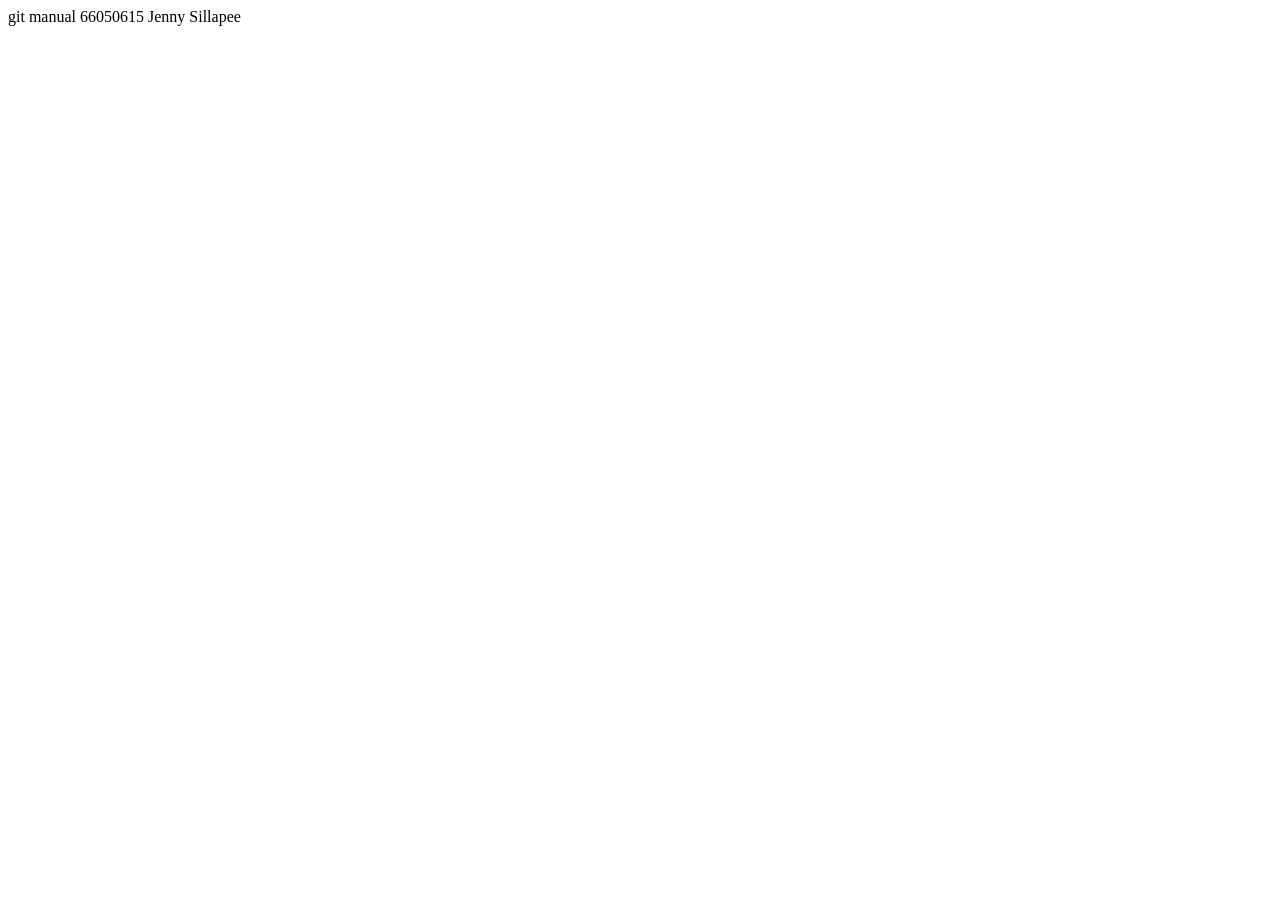
<file: index.html>
<!DOCTYPE html>
<html lang="en">
<head>
    <meta charset="UTF-8">
    <meta name="viewport" content="width=device-width, initial-scale=1.0">
    <title>Document</title>
</head>
<body>
    git manual 66050615 Jenny Sillapee
</body>
</html>
</file>
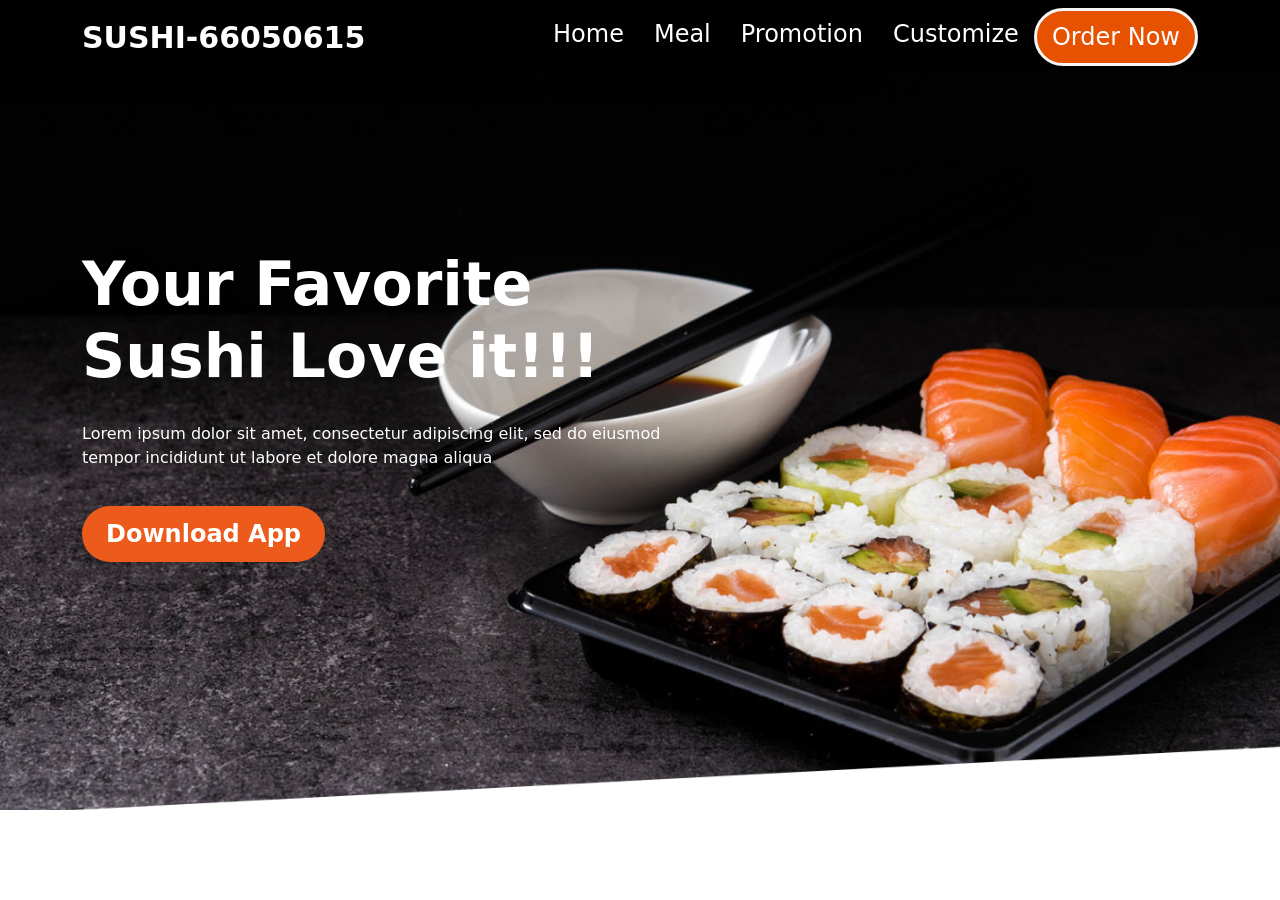
<file: sushishop.html>
<html lang="en">

<head>
    <meta charset="UTF-8">
    <meta http-equiv="X-UA-Compatible" content="IE=edge">
    <meta name="viewport" content="width=device-width, initial-scale=1.0">
    <title>Home | Sushi Website</title>
    <!-- <link rel="stylesheet" href="bootstrap/css/bootstrap.min.css"> -->
    <link href="https://cdn.jsdelivr.net/npm/bootstrap@5.0.0-beta1/dist/css/bootstrap.min.css" rel="stylesheet"
        integrity="sha384-giJF6kkoqNQ00vy+HMDP7azOuL0xtbfIcaT9wjKHr8RbDVddVHyTfAAsrekwKmP1" crossorigin="anonymous">
    <link rel="stylesheet" href="css/custom.css">
</head>

<body>
    <nav class="navbar navbar-expand-lg navbar-dark bg-dark fixed-top">
        <div class="container">
            <a class="navbar-brand" href="#">SUSHI-66050615</a>
            <button class="navbar-toggler" type="button" data-bs-toggle="collapse"
                data-bs-target="#navbarSupportedContent" aria-controls="navbarSupportedContent" aria-expanded="false"
                aria-label="Toggle navigation">
                <span class="navbar-toggler-icon"></span>
            </button>
            <div class="collapse navbar-collapse" id="navbarSupportedContent">
                <ul class="navbar-nav ms-auto mb-2 mb-lg-0">
                    <li class="nav-item">
                        <a class="nav-link active" aria-current="page" href="#">Home</a>
                    </li>
                    <li class="nav-item">
                        <a class="nav-link" href="#">Meal</a>
                    </li>
                    <li class="nav-item">
                        <a class="nav-link" href="#">Promotion</a>
                    </li>
                    <li class="nav-item">
                        <a class="nav-link" href="#">Customize</a>
                    </li>
                    <li class="nav-item">
                        <a class="nav-link btn-download" href="#">Order Now</a>
                    </li>
                </ul>
            </div>
        </div>
    </nav>

   <section class="header">
        <div class ="header-content">
            <div class="container d-flex align-items-center">
                <div class="head-content">
                    <h1>Your Favorite Sushi Love it!!!</h1>
                    <p>Lorem ipsum dolor sit amet, consectetur adipiscing elit, sed do eiusmod tempor incididunt ut labore et dolore magna aliqua</p>
                    <button class="btn-download">Download App</button>
                </div>
            </div>
        </div>
    </section>



    <!-- <script src="bootstrap/js/bootstrap.min.js"></script> -->
    <script src="https://cdn.jsdelivr.net/npm/bootstrap@5.0.0-beta1/dist/js/bootstrap.bundle.min.js"
        integrity="sha384-ygbV9kiqUc6oa4msXn9868pTtWMgiQaeYH7/t7LECLbyPA2x65Kgf80OJFdroafW"
        crossorigin="anonymous"></script>
    <script src="js/main.js"></script>
</body>

</html>
</file>
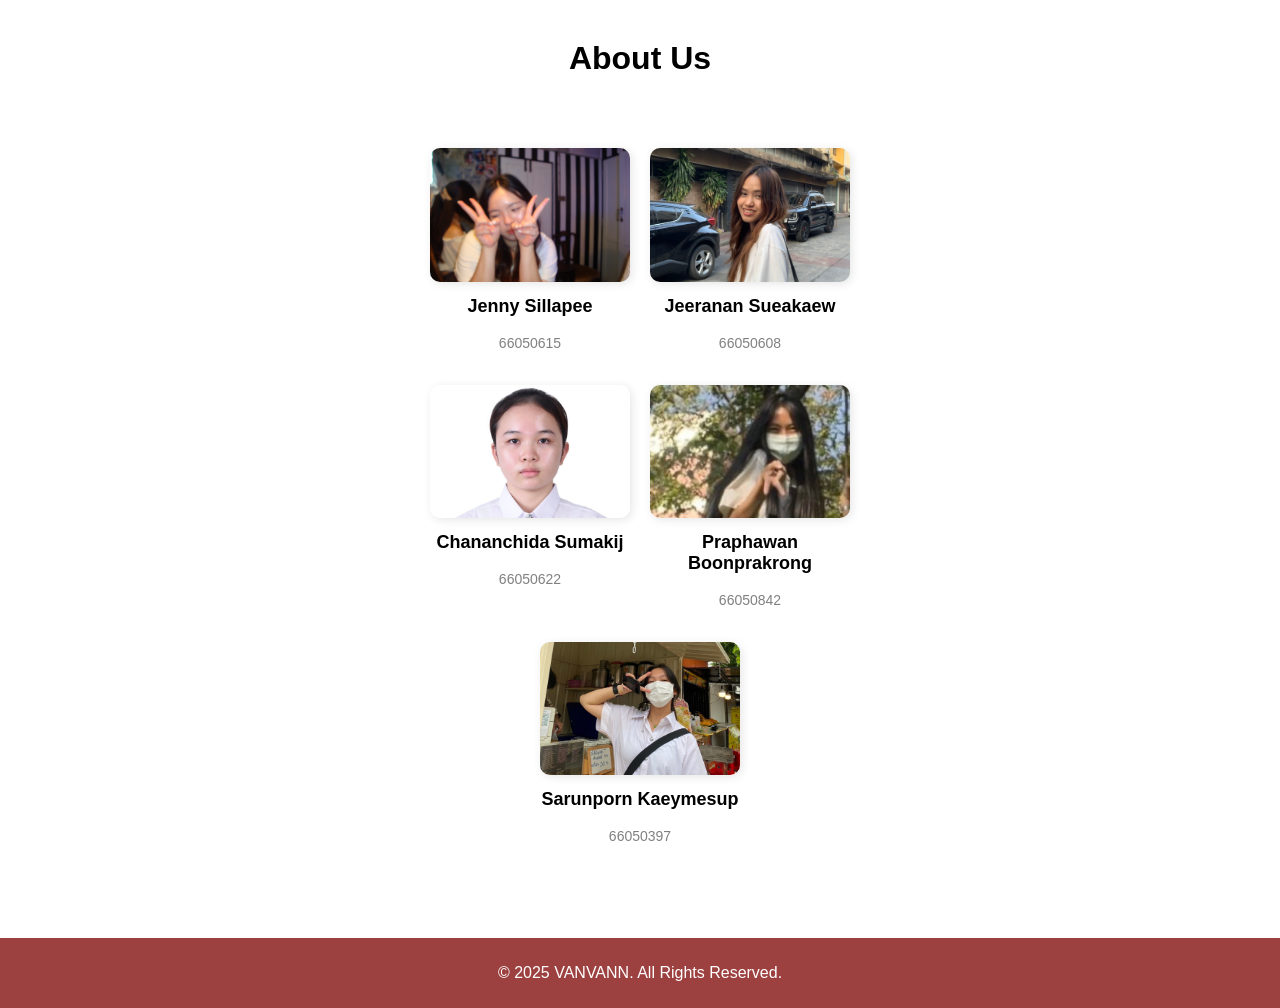
<file: vanvannweb/AboutUs.html>
<!DOCTYPE html>
<html lang="en">
<head>
    <meta charset="UTF-8">
    <meta name="viewport" content="width=device-width, initial-scale=1.0">
    <title>About Us - VANVANN</title>
    <link rel="stylesheet" href="style.css">
</head>
<body>
    <header1>
        <div class="wrapper">
            <h1>About Us</h1>
        </div>
    </header1>

    <section class="team-section">
        <div class="wrapper">
            <div class="team-container">
                <div class="team-member">
                    <img src="img/jenny.jpg" alt="สมาชิก 1">
                    <h3>Jenny Sillapee</h3>
                    <p>66050615</p>
                </div>
                <div class="team-member">
                    <img src="img/film.jpg" alt="สมาชิก 2">
                    <h3>Jeeranan Sueakaew</h3>
                    <p>66050608</p>
                </div>
                <div class="team-member">
                    <img src="img/boat.jpg" alt="สมาชิก 3">
                    <h3>Chananchida Sumakij</h3>
                    <p>66050622</p>
                </div>
                <div class="team-member">
                    <img src="img/aum.jpg" alt="สมาชิก 4">
                    <h3>Praphawan Boonprakrong</h3>
                    <p>66050842</p>
                </div>
                <div class="team-member">
                    <img src="img/ice.jpg" alt="สมาชิก 5">
                    <h3>Sarunporn Kaeymesup</h3>
                    <p>66050397</p>
                </div>
            </div>
        </div>
    </section>

    <footer>
        <div class="wrapper">
            <p>&copy; 2025 VANVANN. All Rights Reserved.</p>
        </div>
    </footer>
</body>
</html>
</file>
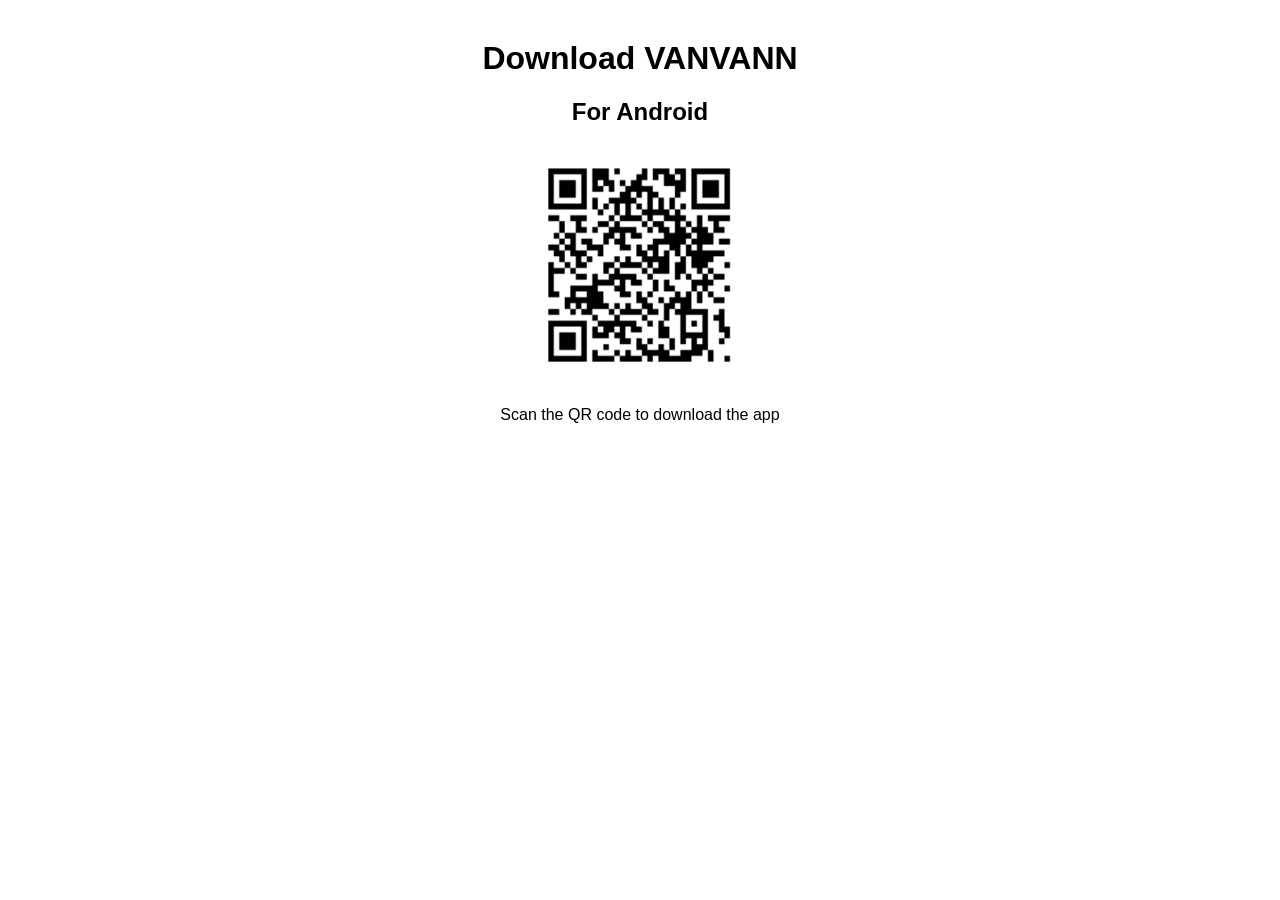
<file: vanvannweb/download.html>
<!DOCTYPE html>
<html lang="en">
<head>
    <meta charset="UTF-8">
    <meta name="viewport" content="width=device-width, initial-scale=1.0">
    <title>Download VANVANN</title>
    <link rel="stylesheet" href="style.css">
</head>
<body>
        <h1>Download VANVANN</h1>
        <h2>For Android</h2>
        <img src="img/qr.png" alt="QR Code for Download" class="qr-code">
        <p>Scan the QR code to download the app</p>
</body>
</html>
</file>
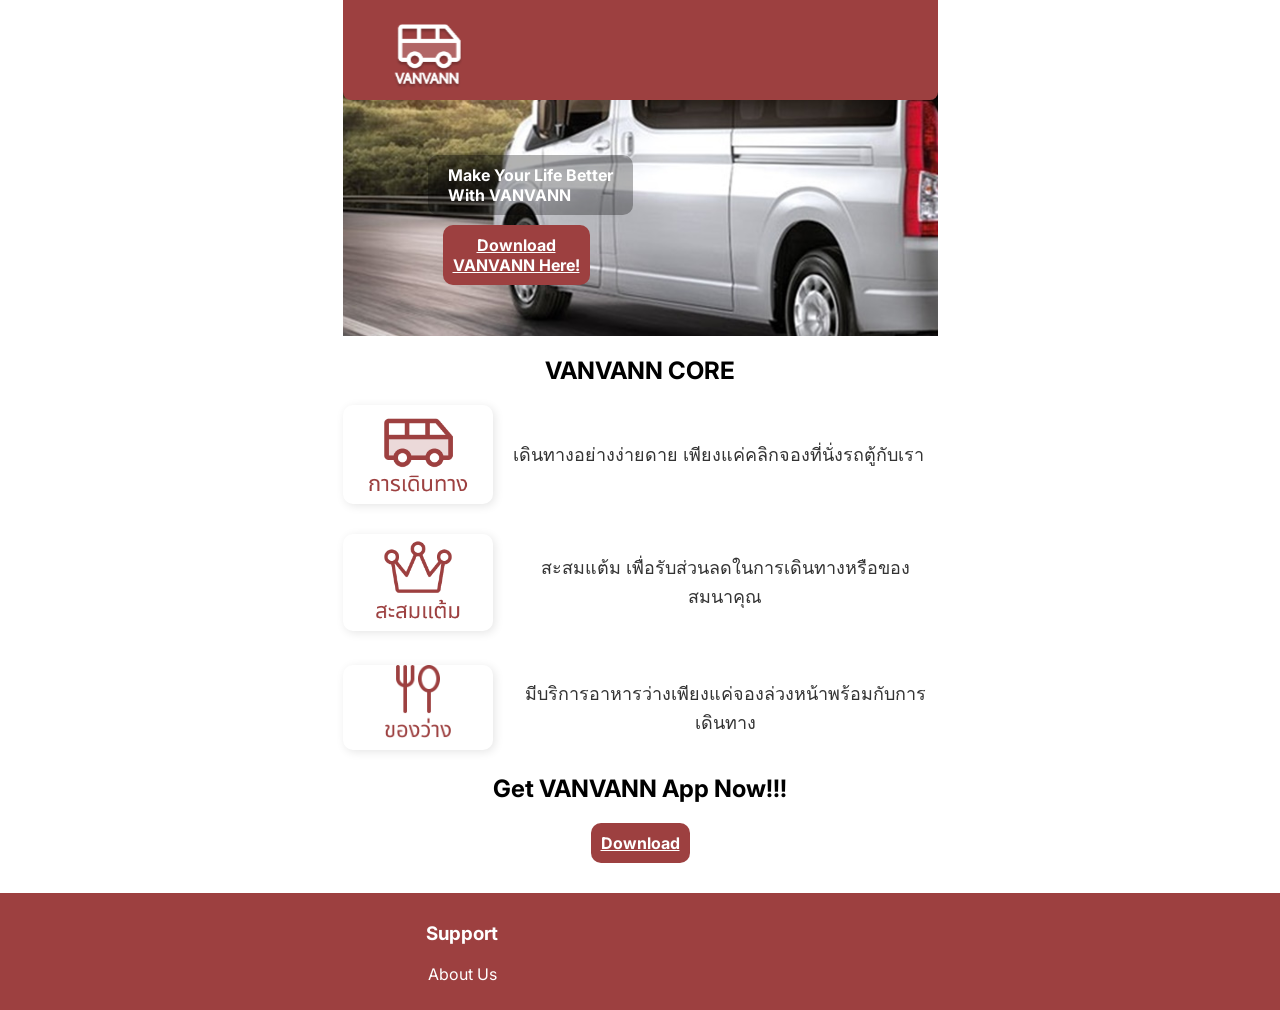
<file: vanvannweb/VANVANN.html>
<!DOCTYPE html>
<html lang="en">
<head>
    <meta charset="UTF-8">
    <meta http-equiv="X-UA-Compatible" content="IE=edge">
    <meta name="viewport" content="width=device-width, initial-scale=1.0">
    <title>VANVANN</title>
    <link rel="stylesheet" href="style.css">
    <link rel="preconnect" href="https://fonts.googleapis.com">
    <link rel="preconnect" href="https://fonts.gstatic.com" crossorigin>
    <link href="https://fonts.googleapis.com/css2?family=Inter:ital,opsz,wght@0,14..32,100..900;1,14..32,100..900&display=swap" rel="stylesheet">
    
</head>
<body>
    <header>
        <div class="wrapper">
            <nav>
                <div class="logo">
                    <img src="img/logo 1.svg" alt=""></div>
                <ul>
                </ul>
            </nav>

            <div class="section">
                <div class="left">
                    <h2>Make Your Life Better<br>With VANVANN</h2>
                    <a href="download.html" class="btn-light">Download<br>VANVANN Here!</a>
                </div>
                </div>
            </div>
        </div>
    </header>

    <section class="image-section">
        <div class="wrapper">
            <h2 class="light core-title">VANVANN CORE</h2>
            <div class="image-container">
                <div class="image-text-pair">
                    <img src="img/car.png" alt="รายละเอียดภาพที่ 1">
                    <p>เดินทางอย่างง่ายดาย เพียงแค่คลิกจองที่นั่งรถตู้กับเรา</p>
                </div>
                <div class="image-text-pair">
                    <img src="img/reward.png" alt="รายละเอียดภาพที่ 2">
                    <p>สะสมแต้ม เพื่อรับส่วนลดในการเดินทางหรือของสมนาคุณ</p>
                </div>
                <div class="image-text-pair">
                    <img src="img/snack.png" alt="รายละเอียดภาพที่ 3">
                    <p>มีบริการอาหารว่างเพียงแค่จองล่วงหน้าพร้อมกับการเดินทาง</p>
                </div>
            </div>
        </div>
    </section>
    

    <div class="wrapper">
        <section class="app-section">
            <h2>Get VANVANN App Now!!!</h2>
            <div class="app-buttons">
                <div class="app-btn">
                    <a href="download.html" class="btn-light">Download</a>

                </div>
            </div>
        </section>
    </div>

    <footer>
        <div class="wrapper">
            <div class="link-container">

                <div class="links">
                    <h3>Support</h3>
                    <ul>
                        <li>
                            <a href="AboutUs.html">About Us</a>
                        </li>
                    </ul>
                </div>
            </div>
        </div>
    </footer>


    <script src="main.js"></script>
</body>
</html>
</file>
<file: css/custom.css>
.bg-dark {
    background-color: #010101 !important;
}

.navbar-dark .navbar-nav .nav-link {
    font-size: 24px;
    padding-left: 15px;
    padding-right: 15px;
    color: rgba(255, 255, 255, 1);
}

.navbar-dark .navbar-brand {
    font-size: 30px;
    font-weight: bold;
}

section.header{
    background: url('../assets/images/bg_header.png');
    background-repeat: no-repeat;
    background-size: cover;
    background-position: center center;
}

section.header .header-content .container{
    height: 90vh;
}

.head-content{
    width: 600px;
    color: #fff;
}

.head-content h1{
    font-size: 60px;
    font-weight: bold;
    margin-bottom: 30px;
}

.head-content button{
    background-color: #EC5B1B;
    border: none;
    padding: 10px 24px;
    font-size: 24px;
    font-weight: bold;
    color: #fff;
    border-radius: 30px;
    margin-top: 20px;
}

.customizable{
    margin-top: 80px;
    color: #EC5B1B;
}

.madeorder{
    height: 650px;
    background: url('../assets/images/MadeWithFish.jpg');
    background-size: cover;
    background-repeat: no-repeat;
    opacity: 0.8;
    font-size: 40px;
    color: #fff;
}

.madeorder h1{
    width: 500px;
}

.btn-download {
    border-radius: 30px;
    border: 3px solid #F5F5F5;
    background: #E75201;
}
</file>
<file: vanvannweb/style.css>
:root {
    --red-color:#9D4040;
    --dark-color:#070917;
}

*,
*::after
*::before {
    box-sizing: border-box;
}

header {
    background: url('img/VANS.svg') no-repeat;
    background-position: center;
    height: 336px;
    width: 100%;
}

body {
    margin: 0;
    font-family: "Inter", sans-serif;
}

.wrapper {
    max-width: 595px;
    margin: 0 auto;
}

.btn-light {
    background: var(--red-color);
    padding: 10px 10px;
    border-radius: 10px;
    color: #fff;
    display: inline-block;
    font-weight: bold;
    font-size: 16px;
    text-decoration: left;
}

nav {
    height: 100px;
    display: flex;
    justify-content: space-between;
    align-items: center;
    position: fixed;
    width: 595px;
    transition: all 500ms ease;
}

nav .logo {
    width: 36px;
    height: 77px;
}

nav ul {
    display: flex;
    list-style: none;
    width: 100px;
    margin-right: 320px;
}

nav ul li {
    margin-right: 65px;
}

nav ul li h3 {
    text-decoration: none;
    color: #fff;
}

.section {
    display: flex;
    flex-direction: column;
    align-items: flex-start; 
    text-align: left;
}

.left h2 {
    color: #ffffff;
    margin: 155px;
    margin-left: 85px;
    margin-bottom: 10px;
    font-size: 16px;
    text-align: left;
    background-color: rgba(0, 0, 0, 0.3); 
    padding: 10px 20px; 
    border-radius: 10px;
    display: inline-block;
}


.left a {
    margin-left: 100px;
    text-align: center;
}

.courses-section {
    text-align: center;
}
.courses-section h2 {
    text-align: center;
}

.courses-section.course-cards {
    display: flex;
    justify-content: center;
}

.courses-section.course-card {
    margin-top: 60px;
}

.courses-section.course-card img {
    width: 100%;
}

.app-section {
    text-align: center;
}

footer {
    background: var(--red-color);
    color: #fff;
    margin-top: 30px;
    padding: 10px 0;
}

footer a {
    text-decoration: none;
    color: #fff;
}

footer ul {
    list-style: none;
    padding-left: 1px;
}

footer ul li {
    margin: 16px 0;
}

footer .link-container {
    display: grid;
    grid-template-columns: 2fr 2fr 1fr;
}

nav.scrolled {
    background : var(--red-color) ;
    box-shadow: 0 16px 14px --8px rgba(0, 0, 0, 0.3);
    border-radius: 0 0 8px 8px;
}

@media(max-width: 595px) {
    nav {
        display: none;
    }
    

    nav.mobile-nav{
        display: flex;
    }

    nav.mobile-nav.scrolled {
        padding: 8px 100px;
        background: #070917;
        box-shadow: 0 9px 21px -5px rgba(0, 0, 0, 0.3);
    }
}

.download-container {
    text-align: center;
    margin-top: 50px;
}

.qr-code {
    width: 200px;
    height: 200px;
    margin: 20px 0;
}

.btn-lightd {
    display: inline-block;
    background-color: #4CAF50;
    color: white;
    padding: 10px 20px;
    text-decoration: none;
    border-radius: 5px;
    font-size: 18px;
}

.btn-light:hoverd {
    background-color: #45a049;
}
.image-container {
    display: flex;
    flex-direction: column;
    gap: 30px;
}

.image-text-pair {
    display: flex;
    align-items: center;
    gap: 20px;
}

.image-text-pair img {
    width: 150px; 
    height: auto;
}

.image-text-pair p {
    font-size: 18px;
    color: #333;
}
.image-text-pair img {
    width: 150px; 
    height: auto;
    border-radius: 10px;
    box-shadow: 2px 2px 10px rgba(0, 0, 0, 0.1);
}

.image-text-pair p {
    font-size: 18px;
    color: #333;
}
.core-title {
    text-align: center;
}
body {
    font-family: 'Inter', sans-serif;
    margin: 0;
    padding: 0;
    text-align: center;
}

.wrapper {
    width: 80%;
    margin: 0 auto;
}

h1 {
    margin-top: 40px;
}

.team-section {
    padding: 50px 0;
}

.team-container {
    display: flex;
    flex-wrap: wrap;
    justify-content: center;
    gap: 20px;
}

.team-member {
    width: 200px;
    text-align: center;
}

.team-member img {
    width: 100%;
    border-radius: 10px;
    box-shadow: 2px 2px 10px rgba(0, 0, 0, 0.1);
}

.team-member h3 {
    margin-top: 10px;
    font-size: 18px;
}

.team-member p {
    font-size: 14px;
    color: gray;
}

.download-btn {
    margin-top: 20px; /* เพิ่มระยะห่างด้านบน */
}
</file>
